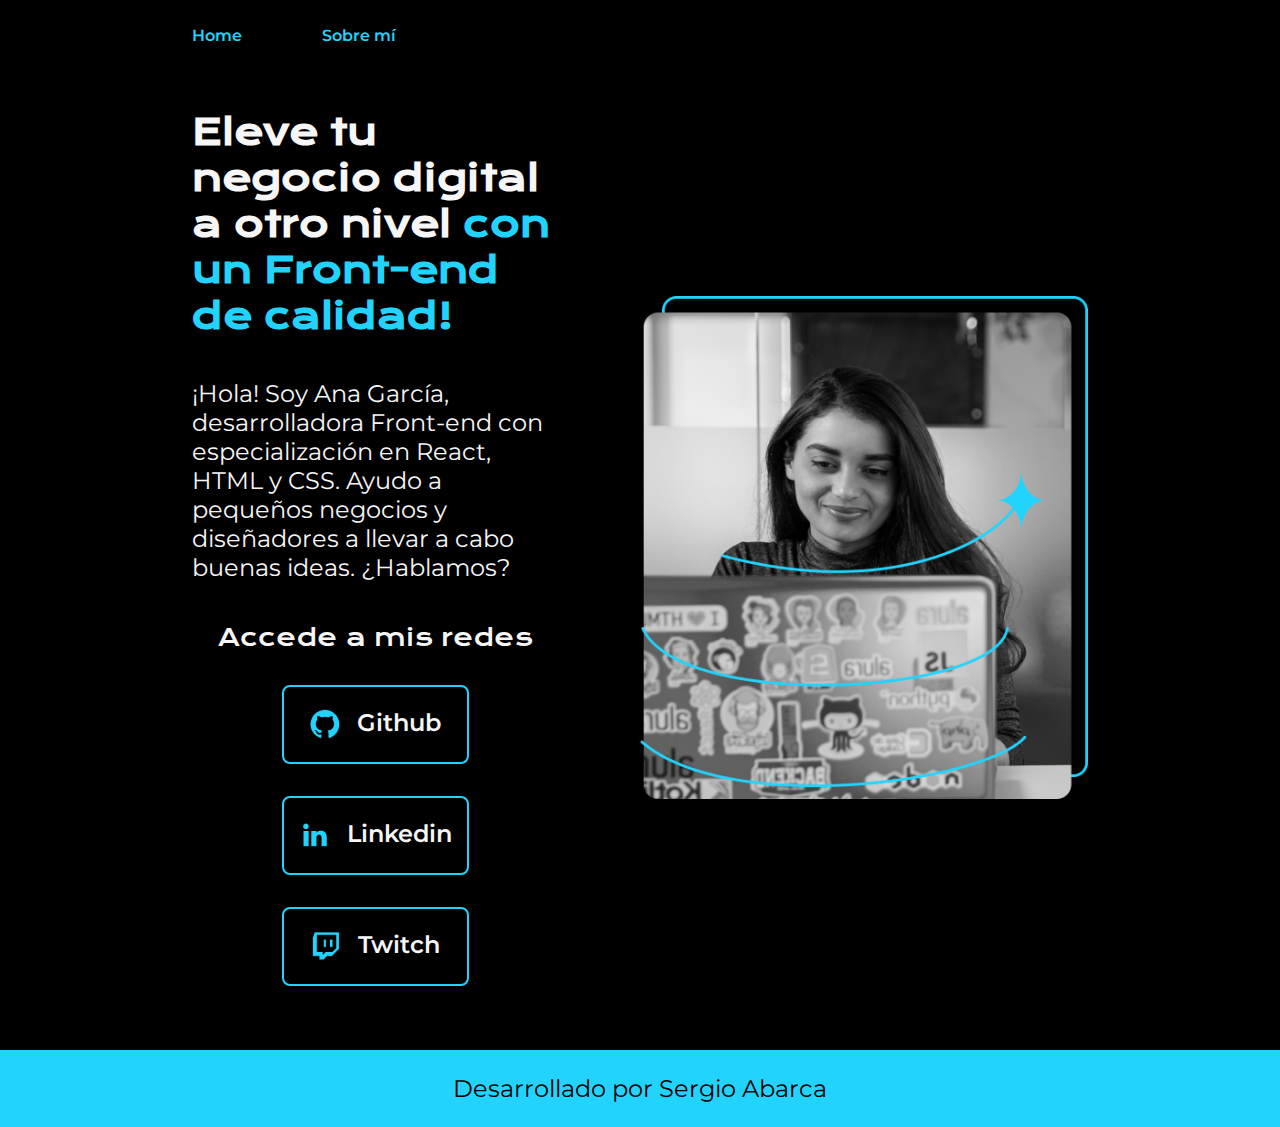
<file: index.html>
<!DOCTYPE html>
<html lang="es-mx">
<head>
    <meta charset="UTF-8"> 
    <meta http-equiv="X-UA-Compatible" content="IE=edge">
    <meta name="viewport" content="width=device-width, initial-scale=1.0">
    <title>Portafolio</title>
    <link rel="stylesheet" href="styles/style.css">

</head>
<body>
    <header class="header">
        <nav class="header__menu">
            <a class="header__menu__link" href="index.html">Home</a>
            <a class="header__menu__link" href="about.html">Sobre mí</a>
        </nav>
    </header>
    <main class="presentacion">
        <section class="presentacion__contenido">
            <h1 class="presentacion__contenido__titulo">
                Eleve tu negocio digital a otro nivel 
                <strong class="titulo-destaque">con un Front-end de calidad!
                </strong></h1>
                <p class="presentacion__contenido__texto">¡Hola! Soy Ana García, desarrolladora Front-end con
                    especialización en React, HTML y CSS. Ayudo a pequeños
                    negocios y diseñadores a llevar a cabo buenas ideas.
                    ¿Hablamos?

                </p>
                <div class="presentacion__enlaces">
                    <h2 class="presentacion__enlaces__subtitulo">Accede a mis redes</h2>
                    <a class="presentacion__enlaces__link" href="https://github.com/">
                        <img src="./assets/github.png">
                        Github
                    </a>
                    <a class="presentacion__enlaces__link" href="https://linkedin.com/in/">
                        <img src="./assets/linkedin.png">
                        Linkedin
                    </a>
                    <a class="presentacion__enlaces__link" href="https://twitch.tv/">
                        <img src="./assets/twitch.png">
                        Twitch
                    </a>
                </div>
               
        </section>
            <img class="presentacion_imagen" src="./assets/Imagen.png" alt="Foto de Ana García desarrolando un proyecto">
    </main>
    <footer class="footer">
        <p>Desarrollado por Sergio Abarca</p>
    </footer>
</body>
</html>
</file>
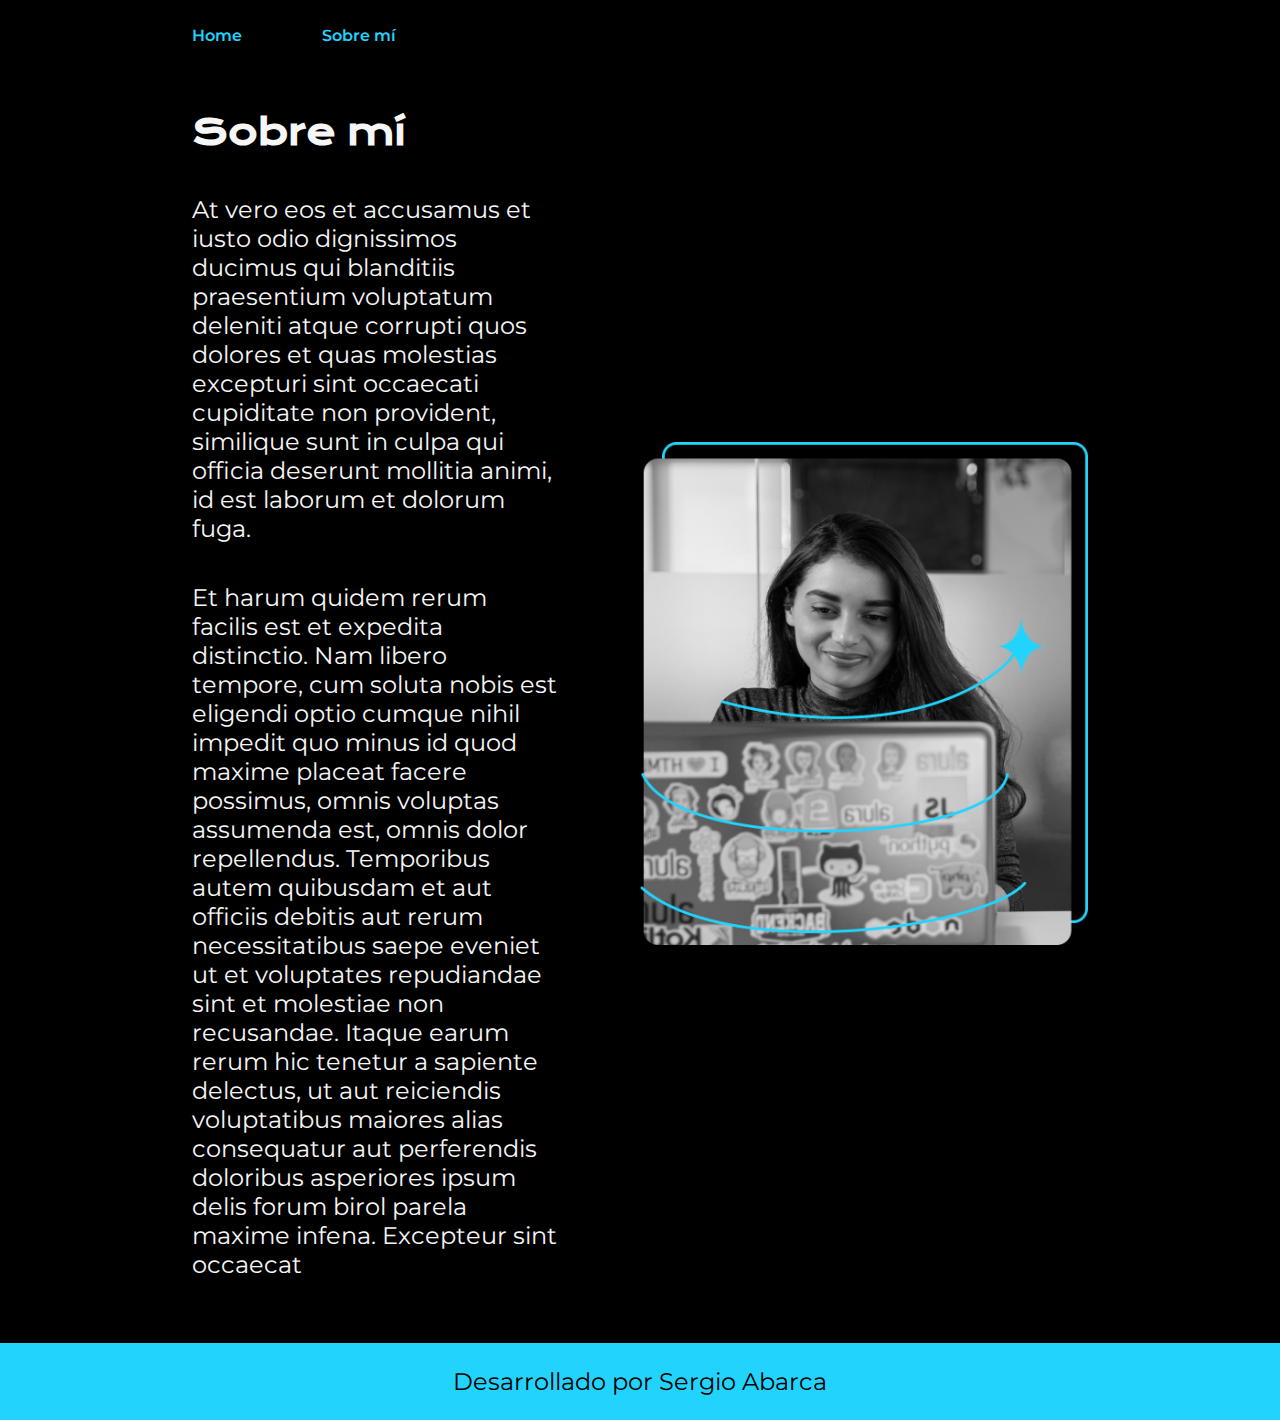
<file: about.html>
<!DOCTYPE html>
<html lang="es-mx">
<head>
    <meta charset="UTF-8">
    <meta name="viewport" content="width=device-width, initial-scale=1.0">
    <title>Portafolio</title>
    <link rel="stylesheet" href="styles/style.css">

</head>
<body>
    <header class="header">
        <nav class="header__menu">
            <a class="header__menu__link" href="index.html">Home</a>
            <a class="header__menu__link" href="about.html">Sobre mí</a>
        </nav>
    </header>
    <main class="presentacion">
        <section class="presentacion__contenido">
            <h1 class="presentacion__contenido__titulo">Sobre mí</h1>
                <p class="presentacion__contenido__texto">At vero eos et accusamus et iusto odio dignissimos ducimus qui blanditiis praesentium voluptatum deleniti
                    atque corrupti quos dolores et quas molestias excepturi sint occaecati cupiditate non provident,
                    similique sunt in culpa qui officia deserunt mollitia animi, id est laborum et dolorum fuga.

                </p>
                <p class="presentacion__contenido__texto">
                    Et harum quidem rerum facilis est et expedita distinctio. Nam libero tempore, cum soluta nobis est
                    eligendi optio cumque nihil impedit quo minus id quod maxime placeat facere possimus, omnis voluptas
                    assumenda est, omnis dolor repellendus. Temporibus autem quibusdam et aut officiis debitis aut rerum
                    necessitatibus saepe eveniet ut et voluptates repudiandae sint et molestiae non recusandae. Itaque earum
                    rerum hic tenetur a sapiente delectus, ut aut reiciendis voluptatibus maiores alias consequatur aut
                    perferendis doloribus asperiores ipsum delis forum birol parela maxime infena. Excepteur sint occaecat
                </p>
               
        </section>
            <img  class="presentacion_imagen" src="./assets/Imagen.png" alt="Foto de Ana García desarrolando un proyecto">
    </main>
    <footer class="footer">
        <p>Desarrollado por Sergio Abarca</p>
    </footer>
    
</body>
</html>
</file>
<file: styles/style.css>
@import url('https://fonts.googleapis.com/css2?family=Krona+One&family=Montserrat:wght@400;600&display=swap');


:root {
    --color-primario: #000000;
    --color-secundario: #F6F6F6;
    --color-terciario: #22D4FD;
    --color-hover: #272727;

    --fuente-krona: 'Krona One', sans-serif;
    --fuente-montserrat: 'Montserrat', sans-serif;
}

* {
    padding: 0;
    margin:0;
}

body{
    box-sizing: border-box;
    background-color: var(--color-primario);
    color: var(--color-secundario);
}

.header{
    padding: 2% 0% 0% 15%;
}

.header__menu{
    display: flex;
    gap: 80px;
}
.header__menu__link{
    font-family: var(--fuente-montserrat);
    font-size: 1.5 rem;
    font-weight: 600;
    color: var(--color-terciario);
    text-decoration: none;

}



.presentacion {
    padding: 5% 15%;
    display: flex;
    align-items: center;
    justify-content: space-between;
    gap: 82px;
}

.presentacion__contenido{
    width: 50%;
    display: flex;
    flex-direction: column;
    gap: 40px;
}


.presentacion__contenido__titulo{
    font-size: 36px;
    font-family: var(--fuente-krona);
}

.titulo-destaque {
    color: var(--color-terciario); ;
}

.presentacion__contenido__texto{
    font-size: 1.5rem;
    font-family: var(--fuente-montserrat);
}

.presentacion__enlaces{
    display: flex;
    flex-direction: column;
    justify-content: space-between;
    align-items: center;
    gap: 32px;
}

.presentacion__enlaces__subtitulo{
    font-family: var(--fuente-krona);
    font-weight: 400;
    font-size: 1.5rem;
}
.presentacion__enlaces__link{
      display: flex;
      justify-content: center;
      gap: 16px;
      border: 2px solid var(--color-terciario);
      width: 50%;
      text-align: center;
      border-radius: 8px;
      font-size: 1.5rem;
      font-weight: 600;
      padding: 21.5px 0;
      text-decoration: none;
      color: var(--color-secundario);
      font-family: var(--fuente-montserrat);
}

.presentacion__enlaces__link:hover{
    background-color: var(--color-hover);
}

.presentacion_imagen{
    width: 50%;
}

.footer{
    color:var(--color-primario);
    background-color: var(--color-terciario);
    padding: 1.5rem;
    text-align: center;
    font-family: var(--fuente-montserrat);
    font-size: 1.5rem;
    font-weight: 400;
}

@media(max-width: 1200px){
   
    .header{
        padding: 10%;
    } 
    
    .header__menu{
        justify-content: center;
    }

    .presentacion{
        flex-direction: column-reverse;
        padding: 5%;
    }

    .presentacion__contenido{
        width: auto;
    }
}
</file>
